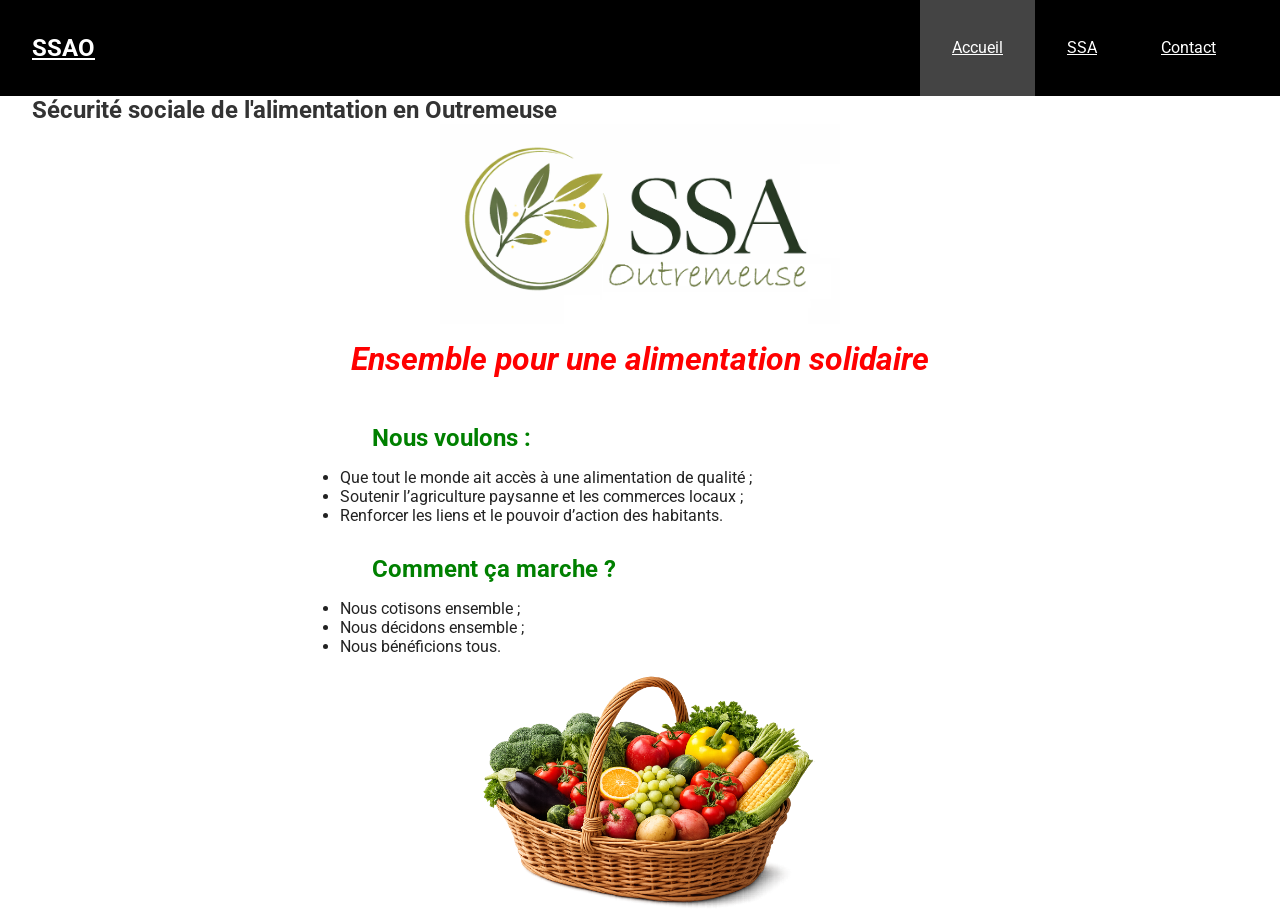
<file: index.html>
<!DOCTYPE html>
<html lang="fr">

<head>
    <meta charset="UTF-8">
    <meta name="viewport" content="width=device-width, initial-scale=1.0">
    <meta http-equiv="X-UA-Compatible" content="ie=edge" />
    <meta name="description"
        content="La SSAO est un projet pilote de sécurité sociale de l'alimentation dans le quartier Outremeus à Liège">
    <title>SSAO</title>
    <link rel="preconnect" href="https://fonts.googleapis.com">
    <link rel="preconnect" href="https://fonts.gstatic.com" crossorigin>
    <link href="https://fonts.googleapis.com/css2?family=Roboto:ital,wght@0,100..900;1,100..900&display=swap"
        rel="stylesheet">

    <link rel="stylesheet" href="./css/style.css">
</head>
<header class="header">
    <nav>
        <h1><a href="./index.html">SSAO</a></h1>
        <ul>
            <li><a class="active" href="./index.html">Accueil</a></li>
            <li><a href="./ssa.html">SSA</a></li>
            <li><a href="./contact.html">Contact</a></li>
        </ul>
    </nav>
</header>

<body>
    <h2>Sécurité sociale de l'alimentation en Outremeuse</h2>
    <img src="./Images/Logo avec branche devant SSAOutremeuse.png" alt="" class="img-center">

    <h1 class="text-center-italic-red">Ensemble pour une alimentation solidaire</h2>
        <div class="home-container">
            <section class="obj-fonc">
                <h2>Nous voulons :</h2>
                <ul>
                    <li>Que tout le monde ait accès à une alimentation de qualité ;</li>
                    <li>Soutenir l’agriculture paysanne et les commerces locaux ;</li>
                    <li>Renforcer les liens et le pouvoir d’action des habitants.</li>
                </ul>
            </section>
            <section class="obj-fonc">
                <h2>Comment ça marche ?</h2>
                <ul>
                    <li>Nous cotisons ensemble ;</li>
                    <li>Nous décidons ensemble ;</li>
                    <li>Nous bénéficions tous.</li>
                </ul>
                <img src="./Images/Panier de fruits et légumes.png" alt="" class="img-center">
            </section>
        </div>
</body>

</html>
</file>
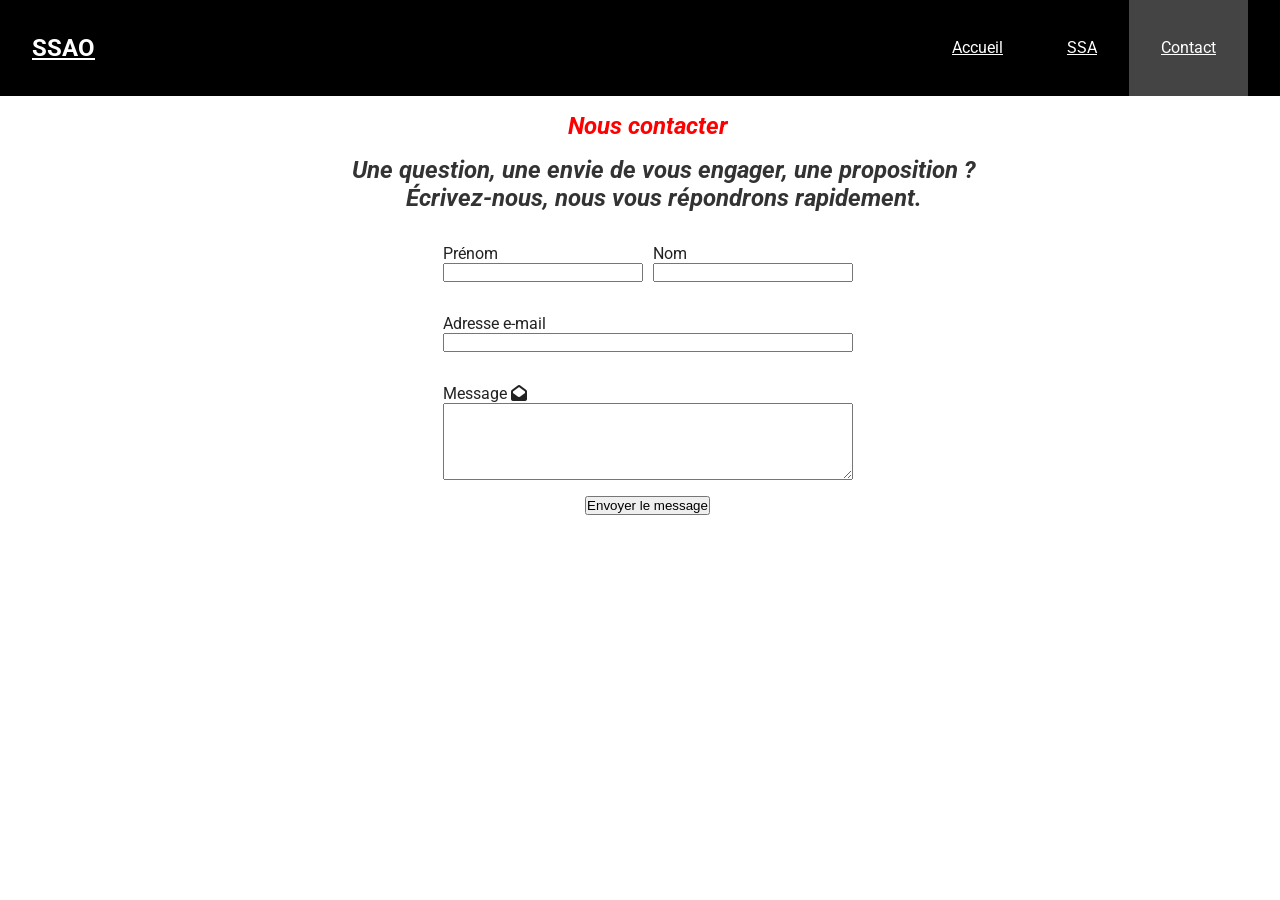
<file: contact.html>
<!DOCTYPE html>
<html lang="fr">

<head>
    <meta charset="UTF-8">
    <meta name="viewport" content="width=device-width, initial-scale=1.0">
    <meta http-equiv="X-UA-Compatible" content="ie=edge" />
    <title>Contact</title>
    <link rel="stylesheet" href="https://cdnjs.cloudflare.com/ajax/libs/font-awesome/6.5.2/css/all.min.css">
    <link rel="preconnect" href="https://fonts.googleapis.com">
    <link rel="preconnect" href="https://fonts.gstatic.com" crossorigin>
    <link href="https://fonts.googleapis.com/css2?family=Roboto:ital,wght@0,100..900;1,100..900&display=swap"
        rel="stylesheet">

    <link rel="stylesheet" href="./css/style.css">
</head>
<header class="header">
    <nav>
        <h1><a href="./index.html">SSAO</a></h1>
        <ul>
            <li><a href="./index.html">Accueil</a></li>
            <li><a href="./ssa.html">SSA</a></li>
            <li><a class="active" href="./contact.html">Contact</a></li>
        </ul>
    </nav>
</header>

<body>
    <section class="s-e">
        <h1 class="text-center-italic-red">Nous contacter</h1>
        <h2 class="text-center-italic">
            Une question, une envie de vous engager, une proposition ?
        </h2>
        <h2 class="text-center-italic">
            Écrivez-nous, nous vous répondrons rapidement.
        </h2>

        <form class="form-contact" name="contact" method="POST" data-netlify="true" action="/merci.html">
            <input type="hidden" name="form-name" value="contact">
            <div class="ligne-champs">
                <div class="champ-formulaire">
                    <label for="prenom">Prénom</label>
                    <input type="text" id="prenom" name="prenom" required>
                </div>

                <div class="champ-formulaire">
                    <label for="nom">Nom</label>
                    <input type="text" id="nom" name="nom" required>
                </div>
            </div>

            <div class="champ-formulaire">
                <label for="email">Adresse e-mail</label>
                <input type="email" id="email" name="email" required>
            </div>

            <div class="champ-formulaire">
                <label for="message">Message <i class="fa-solid fa-envelope-open"></i></label>
                <textarea id="message" name="message" rows="5" required></textarea>
            </div>

            <button type="submit" class="btn-primaire">Envoyer le message</button>
        </form>
    </section>
</body>

</html>
</file>
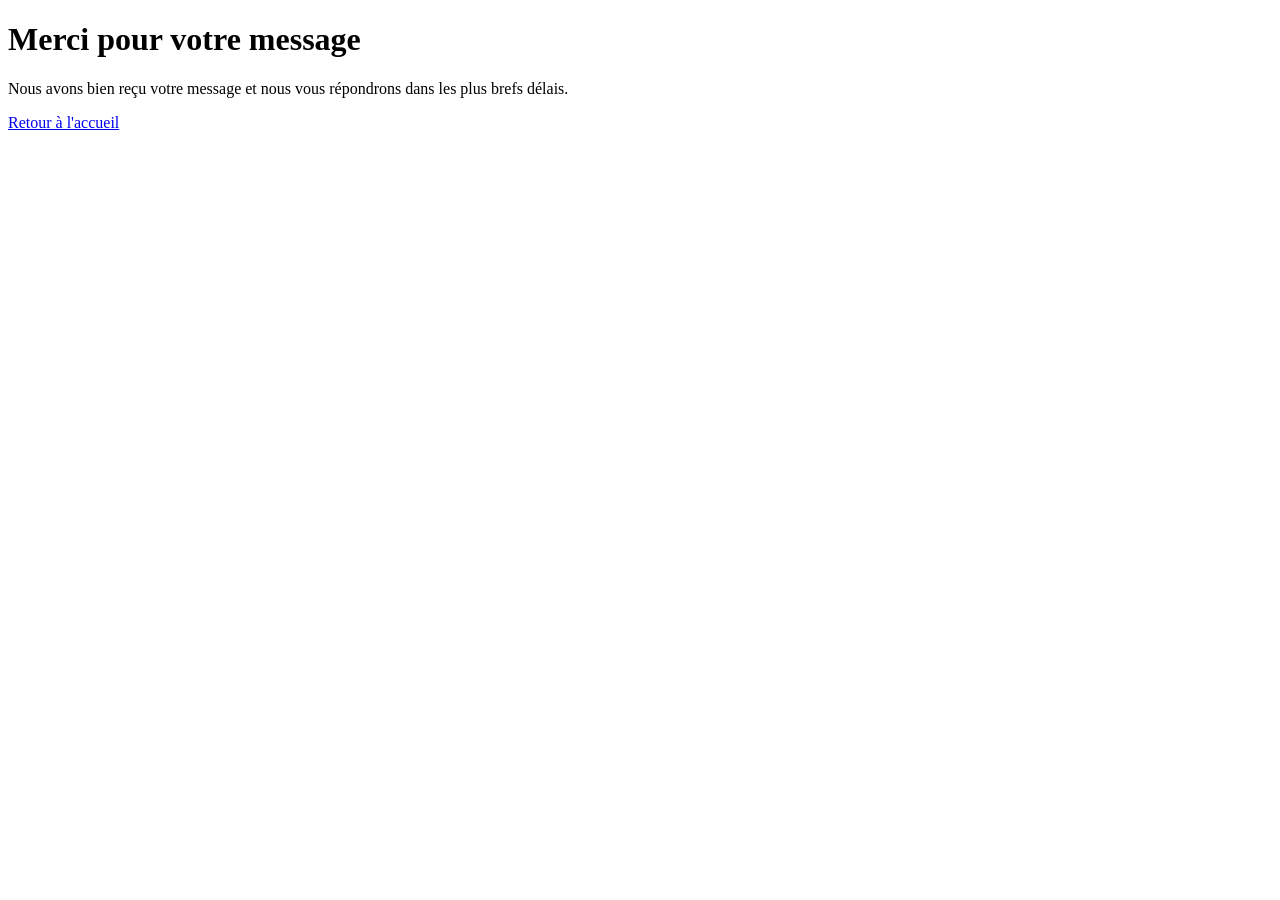
<file: merci.html>
<!DOCTYPE html>
<html lang="fr">

<head>
    <meta charset="UTF-8">
    <meta name="viewport" content="width=device-width, initial-scale=1.0">
    <title>Merci - SSAO</title>
</head>

<body>

    <main>
        <h1>Merci pour votre message</h1>

        <p>
            Nous avons bien reçu votre message et nous vous répondrons
            dans les plus brefs délais.
        </p>

        <a href="/">Retour à l'accueil</a>
    </main>

</body>

</html>
</file>
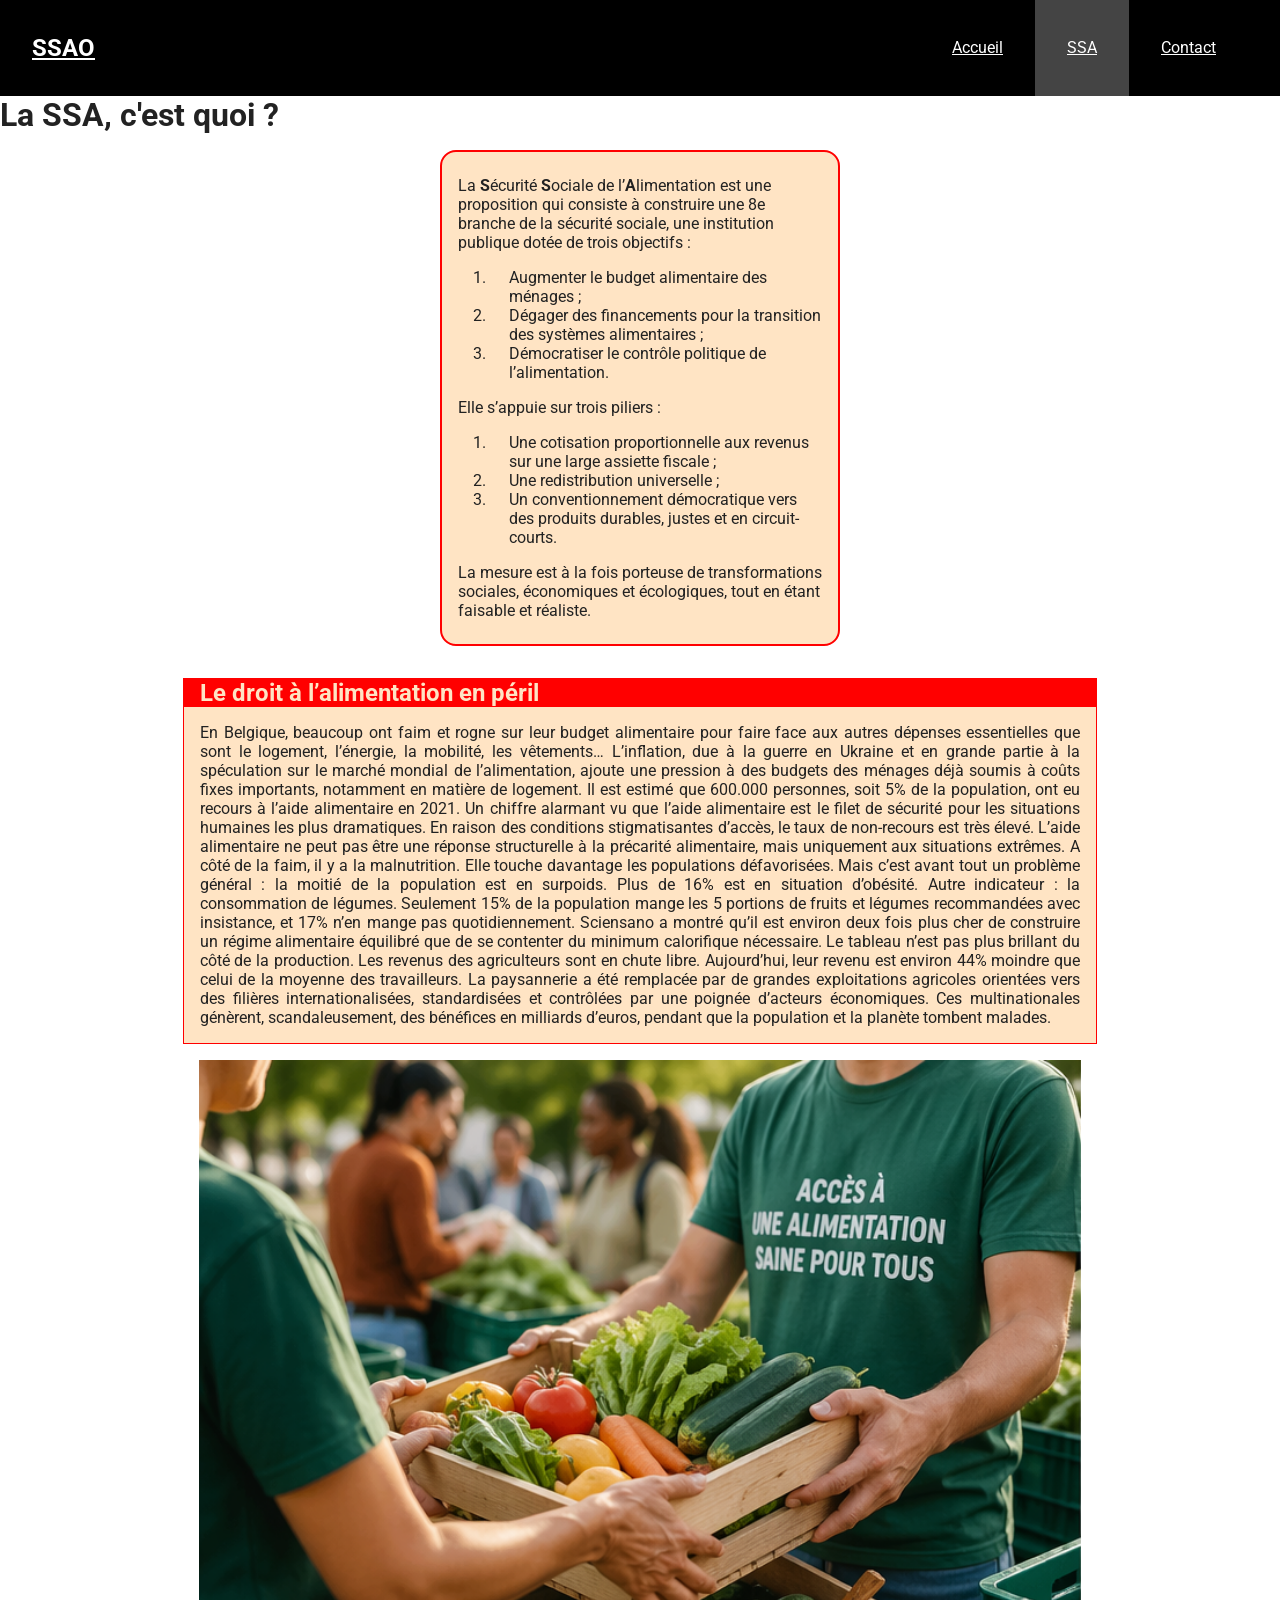
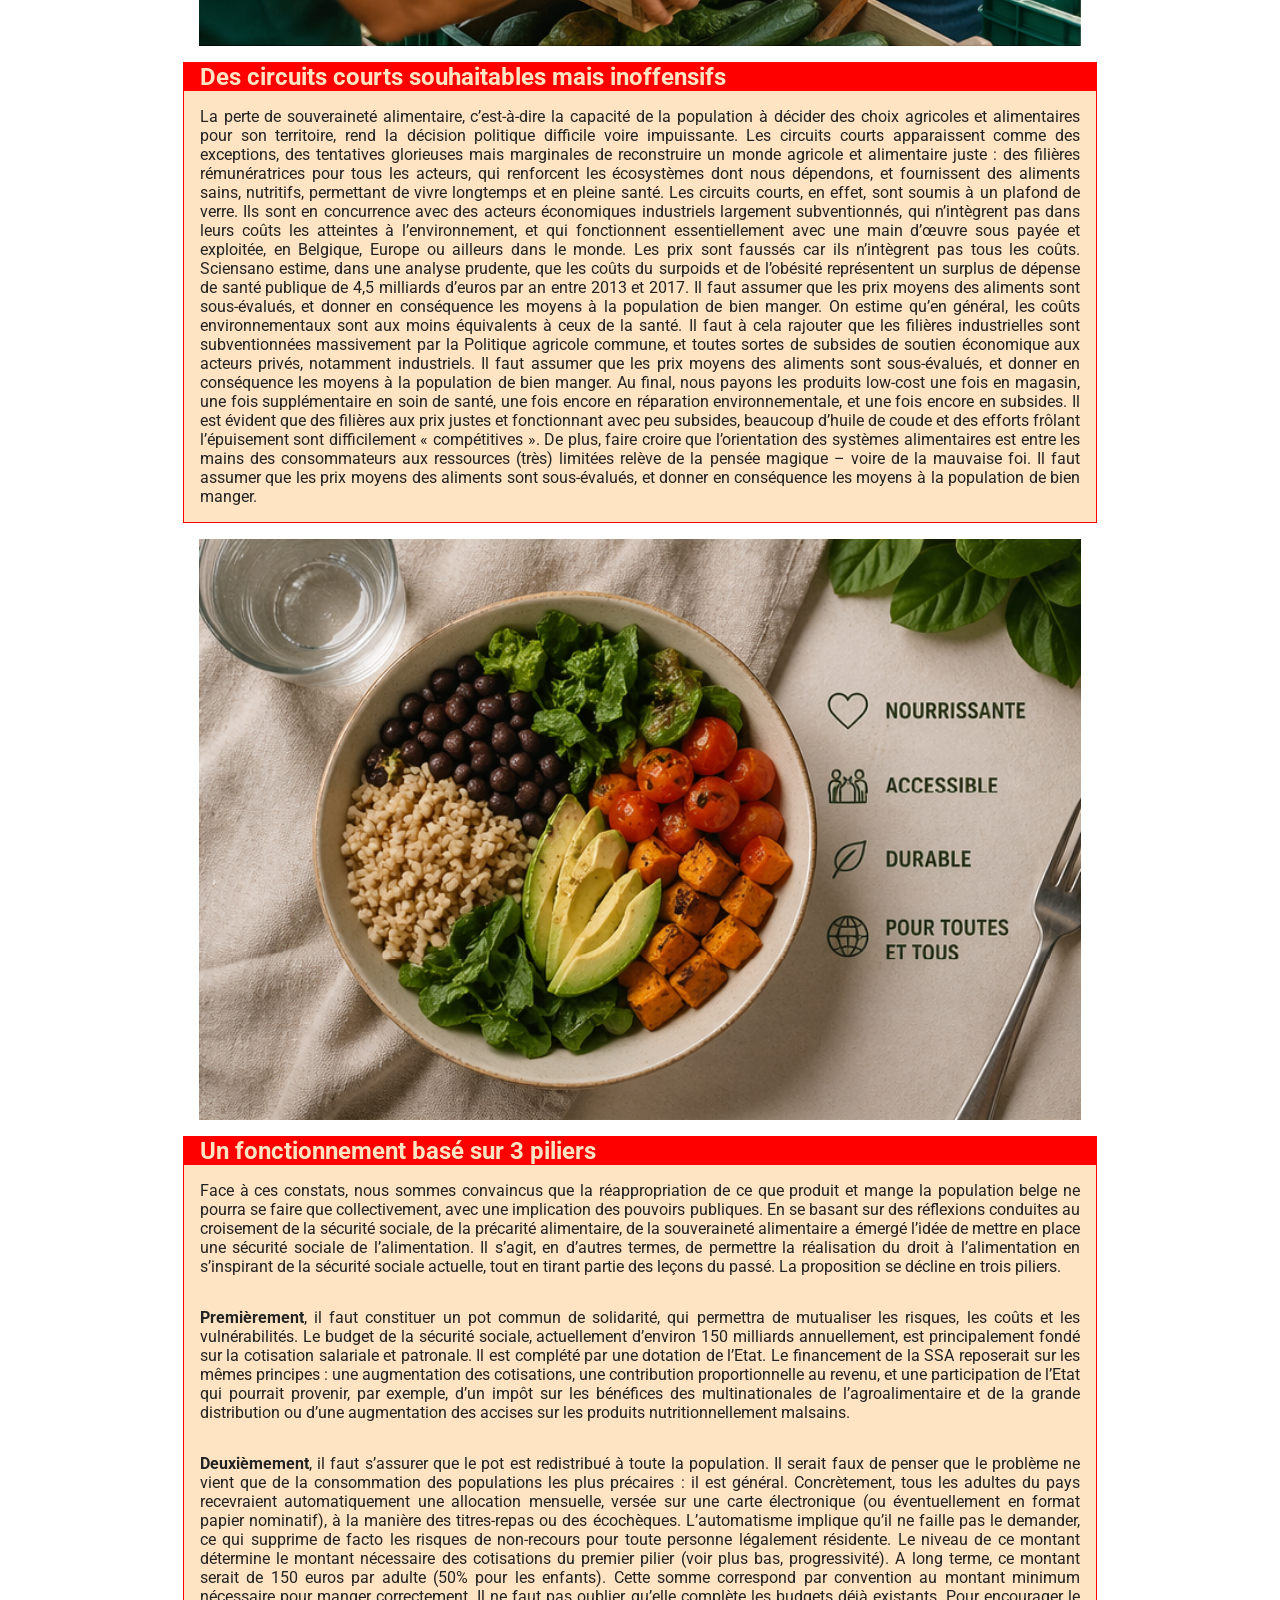
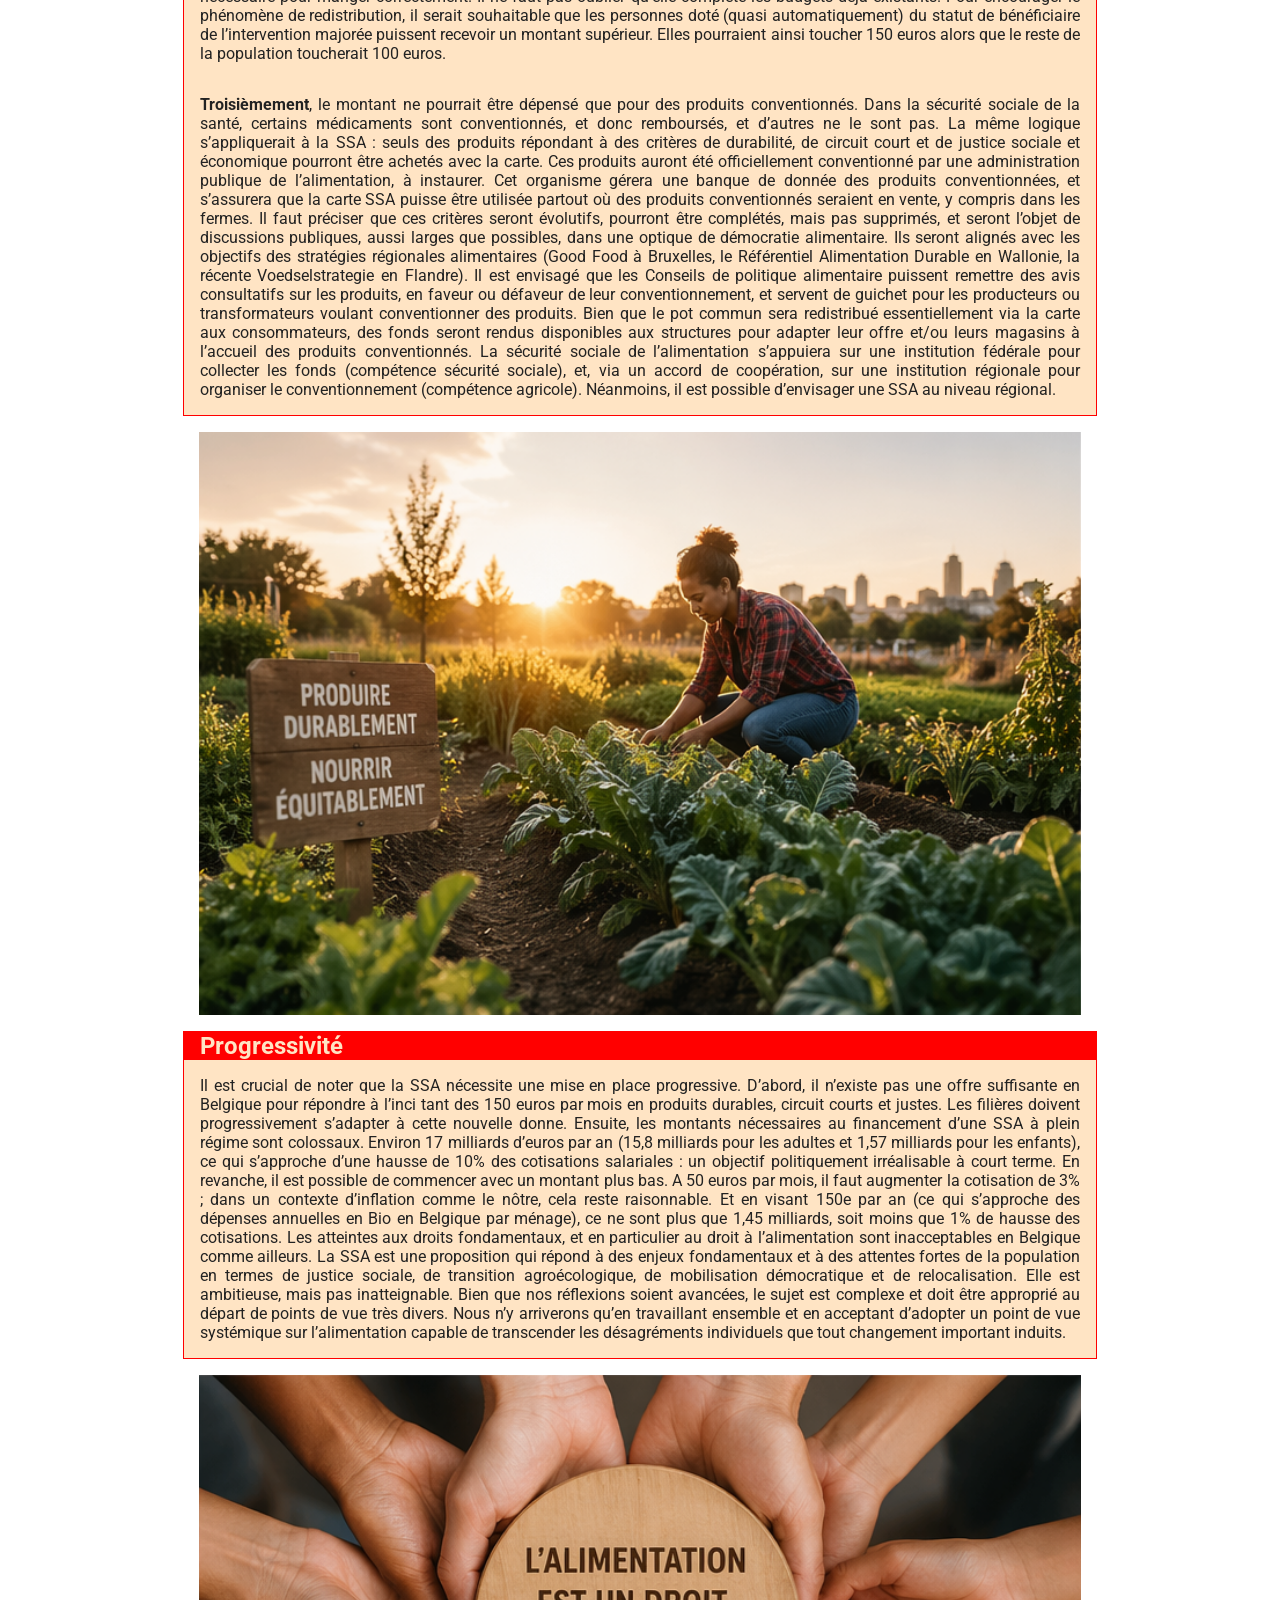
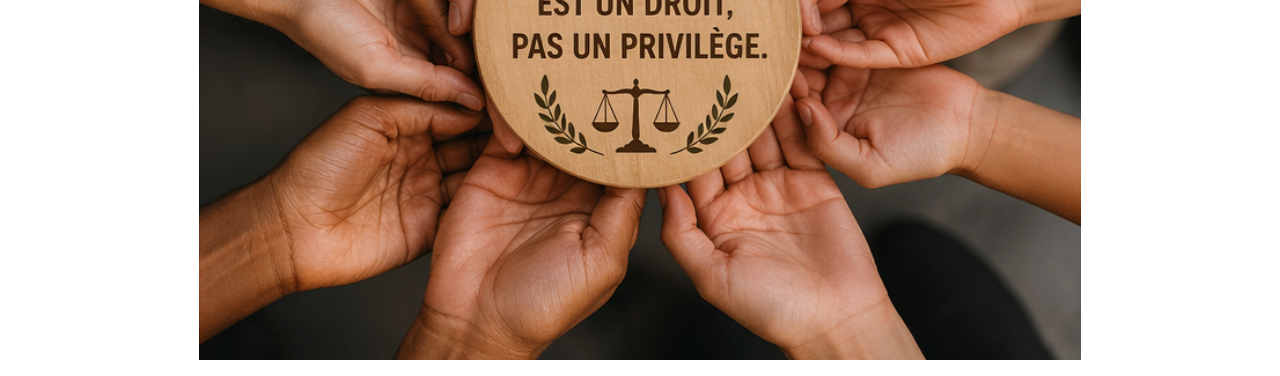
<file: ssa.html>
<!DOCTYPE html>
<html lang="fr">

<head>
    <meta charset="UTF-8">
    <meta name="viewport" content="width=device-width, initial-scale=1.0">
    <meta http-equiv="X-UA-Compatible" content="ie=edge" />
    <title>SSA</title>
    <link rel="preconnect" href="https://fonts.googleapis.com">
    <link rel="preconnect" href="https://fonts.gstatic.com" crossorigin>
    <link href="https://fonts.googleapis.com/css2?family=Roboto:ital,wght@0,100..900;1,100..900&display=swap"
        rel="stylesheet">
    <link rel="stylesheet" href="./css/style.css">
</head>
<header class="header">
    <nav>
        <h1><a href="./index.html">SSAO</a></h1>
        <ul>
            <li><a href="./index.html">Accueil</a></li>
            <li><a class="active" href="./ssa.html">SSA</a></li>
            <li><a href="./contact.html">Contact</a></li>
        </ul>
    </nav>
</header>

</body>
<h1 class="h1-center-italic">La SSA, c'est quoi ?</h1>
<section class="definition">
    <p class="my-10">La <strong>S</strong>écurité <strong>S</strong>ociale de
        l’<strong>A</strong>limentation est une proposition qui consiste à construire une 8e branche
        de la sécurité
        sociale, une institution publique dotée de trois objectifs :</p>
    <ol class="s-e ol">
        <li>Augmenter le budget alimentaire des ménages ;</li>
        <li>Dégager des financements pour la transition des systèmes alimentaires ;</li>
        <li>Démocratiser le contrôle politique de l’alimentation.</li>
    </ol>
    <p class="my-10">Elle s’appuie sur trois piliers :</p>
    <ol class="s-e ol">
        <li>Une cotisation proportionnelle aux revenus sur une large assiette fiscale ;</li>
        <li>Une redistribution universelle ;</li>
        <li>Un conventionnement démocratique vers des produits durables, justes et en circuit-courts.</li>
    </ol>
    <p class="my-10">La mesure est à la fois porteuse de transformations sociales, économiques et écologiques, tout en
        étant faisable et réaliste.</p>
</section>
<section class="details">
    <div class="p1">
        <h2>Le droit à l’alimentation en péril</h2>
        <p>En Belgique, beaucoup ont faim et rogne sur leur budget alimentaire pour faire face aux autres dépenses
            essentielles que sont le logement, l’énergie, la mobilité, les vêtements… L’inflation, due à la guerre en
            Ukraine et en grande partie à la spéculation sur le marché mondial de l’alimentation, ajoute une pression
            à des budgets des ménages déjà soumis à coûts fixes importants, notamment en matière de logement. Il est
            estimé que 600.000 personnes, soit 5% de la population, ont eu recours à l’aide alimentaire en 2021. Un
            chiffre alarmant vu que l’aide alimentaire est le filet de sécurité pour les situations humaines les plus
            dramatiques. En raison des conditions stigmatisantes d’accès, le taux de non-recours est très élevé.
            L’aide alimentaire ne peut pas être une réponse structurelle à la précarité alimentaire, mais uniquement aux
            situations extrêmes. A côté de la faim, il y a la malnutrition. Elle touche davantage les populations
            défavorisées.
            Mais c’est avant tout un problème général : la moitié de la population est en surpoids. Plus de 16% est en
            situation d’obésité. Autre indicateur : la consommation de légumes. Seulement 15% de la population mange les
            5 portions de fruits et légumes recommandées avec insistance, et 17% n’en mange pas quotidiennement.
            Sciensano
            a montré qu’il est environ deux fois plus cher de construire un régime alimentaire équilibré que de se
            contenter
            du minimum calorifique nécessaire. Le tableau n’est pas plus brillant du côté de la production. Les revenus
            des
            agriculteurs sont en chute libre. Aujourd’hui, leur revenu est environ 44% moindre que celui de la moyenne
            des
            travailleurs. La paysannerie a été remplacée par de grandes exploitations agricoles orientées vers des
            filières
            internationalisées, standardisées et contrôlées par une poignée d’acteurs économiques. Ces multinationales
            génèrent,
            scandaleusement, des bénéfices en milliards d’euros, pendant que la population et la planète tombent
            malades.
        </p>
    </div>
    <img src="./Images/SSA1.png" alt="" class="i1">
    <div class="p2">
        <h2>Des circuits courts souhaitables mais inoffensifs</h2>
        <p>La perte de souveraineté alimentaire, c’est-à-dire la capacité de la population à décider des choix agricoles
            et alimentaires pour son territoire, rend la décision politique difficile voire impuissante. Les circuits
            courts apparaissent comme des exceptions, des tentatives glorieuses mais marginales de reconstruire un monde
            agricole et alimentaire juste : des filières rémunératrices pour tous les acteurs, qui renforcent les
            écosystèmes dont nous dépendons, et fournissent des aliments sains, nutritifs, permettant de vivre longtemps
            et en pleine santé. Les circuits courts, en effet, sont soumis à un plafond de verre. Ils sont en
            concurrence avec des acteurs économiques industriels largement subventionnés, qui n’intègrent pas dans leurs
            coûts les atteintes à l’environnement, et qui fonctionnent essentiellement avec une main d’œuvre sous payée
            et
            exploitée, en Belgique, Europe ou ailleurs dans le monde. Les prix sont faussés car ils n’intègrent pas tous
            les coûts. Sciensano estime, dans une analyse prudente, que les coûts du surpoids et de l’obésité
            représentent un
            surplus de dépense de santé publique de 4,5 milliards d’euros par an entre 2013 et 2017. Il faut assumer que
            les prix moyens des aliments sont sous-évalués, et donner en conséquence les moyens à la population de bien
            manger. On estime qu’en général, les coûts environnementaux sont aux moins équivalents à ceux de la santé.
            Il
            faut à
            cela rajouter que les filières industrielles sont subventionnées massivement par la Politique agricole
            commune,
            et toutes sortes de subsides de soutien économique aux acteurs privés, notamment industriels.
            Il faut assumer que les prix moyens des aliments sont sous-évalués, et donner en conséquence les moyens à la
            population de bien manger. Au final, nous payons les produits low-cost une fois en magasin, une fois
            supplémentaire en soin de santé, une fois encore en réparation environnementale, et une fois encore en
            subsides.
            Il est évident que des filières aux prix justes et fonctionnant avec peu subsides, beaucoup d’huile de coude
            et des efforts frôlant
            l’épuisement sont difficilement « compétitives ». De plus, faire croire que l’orientation des systèmes
            alimentaires est
            entre les mains des consommateurs aux ressources (très) limitées relève de la pensée magique – voire de la
            mauvaise foi.
            Il faut assumer que les prix moyens des aliments sont sous-évalués, et donner en conséquence les moyens
            à la population de bien manger.
        </p>
    </div>
    <img src="./Images/SSA2.png" alt="" class="i2">
    <div class="p3">
        <h2>Un fonctionnement basé sur 3 piliers</h2>
        <p>Face à ces constats, nous sommes convaincus que la réappropriation de ce que produit et mange la population
            belge ne pourra se faire que collectivement, avec une implication des pouvoirs publiques. En se basant sur
            des réflexions conduites au croisement de la sécurité sociale, de la précarité alimentaire, de la
            souveraineté alimentaire a émergé l’idée de mettre en place une sécurité sociale de l’alimentation. Il
            s’agit,
            en d’autres termes, de permettre la réalisation du droit à l’alimentation en s’inspirant de la sécurité
            sociale
            actuelle, tout en tirant partie des leçons du passé. La proposition se décline en trois piliers.
        </p>
        <p>
            <strong>Premièrement</strong>, il faut constituer un pot commun de solidarité, qui permettra de mutualiser
            les
            risques, les coûts et les vulnérabilités. Le budget de la sécurité sociale, actuellement d’environ 150
            milliards annuellement, est principalement fondé sur la cotisation salariale et patronale. Il est complété
            par une dotation de l’Etat. Le financement de la SSA reposerait sur les mêmes principes : une augmentation
            des cotisations, une contribution proportionnelle au revenu, et une participation de l’Etat qui pourrait
            provenir, par exemple, d’un impôt sur les bénéfices des multinationales de l’agroalimentaire et de la grande
            distribution ou d’une augmentation des accises sur les produits nutritionnellement malsains.
        </p>
        <p><strong>Deuxièmement</strong>, il faut s’assurer que le pot est redistribué à toute la population. Il serait
            faux de
            penser que le problème ne vient que de la consommation des populations les plus précaires : il est général.
            Concrètement, tous les adultes du pays recevraient automatiquement une allocation mensuelle, versée sur une
            carte électronique (ou éventuellement en format papier nominatif), à la manière des titres-repas ou des
            écochèques. L’automatisme implique qu’il ne faille pas le demander, ce qui supprime de facto les risques de
            non-recours
            pour toute personne légalement résidente. Le niveau de ce montant détermine le montant nécessaire des
            cotisations du
            premier pilier (voir plus bas, progressivité). A long terme, ce montant serait de 150 euros par adulte (50%
            pour les
            enfants). Cette somme correspond par convention au montant minimum nécessaire pour manger correctement. Il
            ne faut pas
            oublier qu’elle complète les budgets déjà existants. Pour encourager le phénomène de redistribution, il
            serait souhaitable que les personnes doté (quasi automatiquement) du statut de bénéficiaire de
            l’intervention majorée puissent recevoir un montant supérieur. Elles pourraient ainsi toucher 150 euros
            alors que
            le reste de la population toucherait 100 euros.
        </p>
        <p><strong>Troisièmement</strong>, le montant ne pourrait être dépensé que pour des produits conventionnés. Dans
            la
            sécurité sociale de la santé, certains médicaments sont conventionnés, et donc remboursés, et d’autres ne le
            sont pas. La même logique s’appliquerait à la SSA : seuls des produits répondant à des critères de
            durabilité, de
            circuit court et de justice sociale et économique pourront être achetés avec la carte. Ces produits auront
            été
            officiellement conventionné par une administration publique de l’alimentation, à instaurer. Cet organisme
            gérera une banque de donnée des produits conventionnées, et s’assurera que la carte SSA puisse être utilisée
            partout où des
            produits conventionnés seraient en vente, y compris dans les fermes.
            Il faut préciser que ces critères seront évolutifs, pourront être complétés, mais pas supprimés, et seront
            l’objet de discussions publiques, aussi larges que possibles, dans une optique de démocratie alimentaire.
            Ils seront alignés avec les objectifs des stratégies régionales alimentaires (Good Food à Bruxelles, le
            Référentiel
            Alimentation Durable en Wallonie, la récente Voedselstrategie en Flandre). Il est envisagé que les Conseils
            de politique alimentaire puissent remettre des avis consultatifs sur les produits, en faveur ou défaveur de
            leur
            conventionnement, et servent de guichet pour les producteurs ou transformateurs voulant conventionner des
            produits. Bien que le pot commun sera redistribué essentiellement via la carte aux consommateurs, des fonds
            seront
            rendus disponibles aux structures pour adapter leur offre et/ou leurs magasins à l’accueil des produits
            conventionnés. La sécurité sociale de l’alimentation s’appuiera sur une institution fédérale pour collecter
            les fonds (compétence sécurité sociale), et, via un accord de coopération, sur une institution régionale
            pour
            organiser le conventionnement (compétence agricole). Néanmoins, il est possible d’envisager une SSA au
            niveau régional.
        </p>
    </div>
    <img src="./Images/SSA3.png" alt="" class="i3">
    <div class="p4">
        <h2>Progressivité</h2>
        <p>Il est crucial de noter que la SSA nécessite une mise en place progressive. D’abord, il n’existe pas une
            offre suffisante en Belgique pour répondre à l’inci tant des 150 euros par mois en produits durables,
            circuit courts et justes. Les filières doivent progressivement s’adapter à cette nouvelle donne. Ensuite,
            les
            montants nécessaires au financement d’une SSA à plein régime sont colossaux. Environ 17 milliards d’euros
            par an
            (15,8 milliards pour les adultes et 1,57 milliards pour les enfants), ce qui s’approche d’une hausse de 10%
            des cotisations salariales : un objectif politiquement irréalisable à court terme. En revanche, il est
            possible
            de commencer avec un montant plus bas. A 50 euros par mois, il faut augmenter la cotisation de 3% ; dans un
            contexte d’inflation comme le nôtre, cela reste raisonnable. Et en visant 150e par an (ce qui s’approche des
            dépenses annuelles en Bio en Belgique par ménage), ce ne sont plus que 1,45 milliards, soit moins que 1% de
            hausse des cotisations. Les atteintes aux droits fondamentaux, et en particulier au droit à l’alimentation
            sont inacceptables en Belgique comme ailleurs. La SSA est une proposition qui répond à des enjeux
            fondamentaux et à des attentes fortes de la population en termes de justice sociale, de transition
            agroécologique,
            de mobilisation démocratique et de relocalisation. Elle est ambitieuse, mais pas inatteignable. Bien que nos
            réflexions soient avancées, le sujet est complexe et doit être approprié au départ de points de vue très
            divers. Nous n’y
            arriverons qu’en travaillant ensemble et en acceptant d’adopter un point de vue systémique sur
            l’alimentation capable
            de transcender les désagréments individuels que tout changement important induits.
        </p>
    </div>
    <img src="./Images/SSA4.png" alt="" class="i4">
</section>

</html>
</file>
<file: css/style.css>
@charset "UTF-8";
/* Général */
* {
  margin: 0;
  padding: 0;
  box-sizing: border-box;
}

.text-center-italic-red {
  text-align: center;
  font-style: italic;
  color: red;
  margin: 1rem;
}

.text-center-italic {
  text-align: center;
  font-style: italic;
}

.my-10 {
  margin-top: 1rem;
  margin-bottom: 1rem;
}

.mx-auto {
  margin-left: auto;
  margin-right: auto;
}

.header {
  background: black;
  line-height: 2rem;
}
.header nav {
  display: flex;
  justify-content: space-between;
  align-items: center;
  padding: 0 2rem;
  overflow: auto;
}
.header nav h1 {
  margin: 0;
  padding: 0;
}
.header nav h1 a {
  color: white;
}
.header nav ul {
  display: flex;
  list-style: none;
  margin: 0;
  padding: 0;
}
.header nav ul li a {
  color: white;
  padding: 2rem;
  display: block;
}
.header nav ul li a:hover {
  background: #444;
}

.active {
  background: #444;
}

body .img-center {
  display: block;
  margin: 0 auto;
  max-width: 400px;
  width: 100%;
  height: auto;
}
body h2 {
  padding-left: 2rem;
  color: #333;
}
body .home-container {
  max-width: 600px;
  margin: 0 auto;
}

.obj-fonc {
  margin: 0 auto;
  padding-top: 30px;
  color: #222;
}
.obj-fonc h2 {
  text-align: left;
  color: green;
  padding-bottom: 1rem;
}
.obj-fonc h2 li {
  color: #222;
}

.definition {
  max-width: 400px;
  border-radius: 1rem;
  border: 2px solid red;
  background-color: bisque;
  color: #222;
  text-align: left;
  padding: 0.5rem 1rem 0.5rem 1rem;
  margin: 1rem auto 2rem auto;
}

.s-e {
  list-style: none;
  counter-reset: item;
  padding-left: 15px;
}
.s-e li {
  counter-increment: item;
  display: flex;
  gap: 0.75rem;
}
.s-e li::before {
  content: counter(item) ".";
  min-width: 1.5rem;
}

.details {
  display: grid;
  grid-template-columns: 1fr 5fr 1fr;
  grid-template-rows: repeat(8, auto);
  grid-template-areas: ". p1 ." ". i1 ." ". p2 ." ". i2 ." ". p3 ." ". i3 ." ". p4 ." ". i4 .";
}

.p1 h2,
.p2 h2,
.p3 h2,
.p4 h2 {
  background: red;
  color: bisque;
  padding-left: 0.5rem;
}
.p1 p,
.p2 p,
.p3 p,
.p4 p {
  padding: 1rem;
  text-align: justify;
  background: bisque;
  color: #222;
}

.p1 {
  grid-area: p1;
}

.p2 {
  grid-area: p2;
}

.p3 {
  grid-area: p3;
}

.p4 {
  grid-area: p4;
}

.i1,
.i2,
.i3,
.i4 {
  width: 100%;
  max-width: 100%;
  padding: 1rem;
  display: block;
}

.i1 {
  grid-area: i1;
}

.i2 {
  grid-area: i2;
}

.i3 {
  grid-area: i3;
}

.i4 {
  grid-area: i4;
}

.details div {
  border: 1px solid red;
  background: #27ebf5;
}
.details div h2 {
  background: red;
  color: bisque;
  padding-left: 1rem;
}
.details div p {
  text-align: justify;
  background: bisque;
}

.form-contact {
  display: flex;
  flex-direction: column;
}

.ligne-champs {
  display: flex;
  gap: 10px;
  max-width: 410px;
  justify-content: center;
  margin: 0 auto;
}

.champ-formulaire {
  display: flex;
  flex-direction: column;
  margin: 2rem auto 0 auto;
}
.champ-formulaire label {
  align-self: flex-start;
}

#prenom,
#nom {
  width: 200px;
}

#email,
#message {
  width: 410px;
  max-width: 100%;
}

.btn-primaire {
  display: block;
  margin: 1rem auto 0 auto;
}

body {
  font-family: "Roboto", sans-serif;
  background: white;
  color: #222;
}

/*# sourceMappingURL=style.css.map */
</file>
